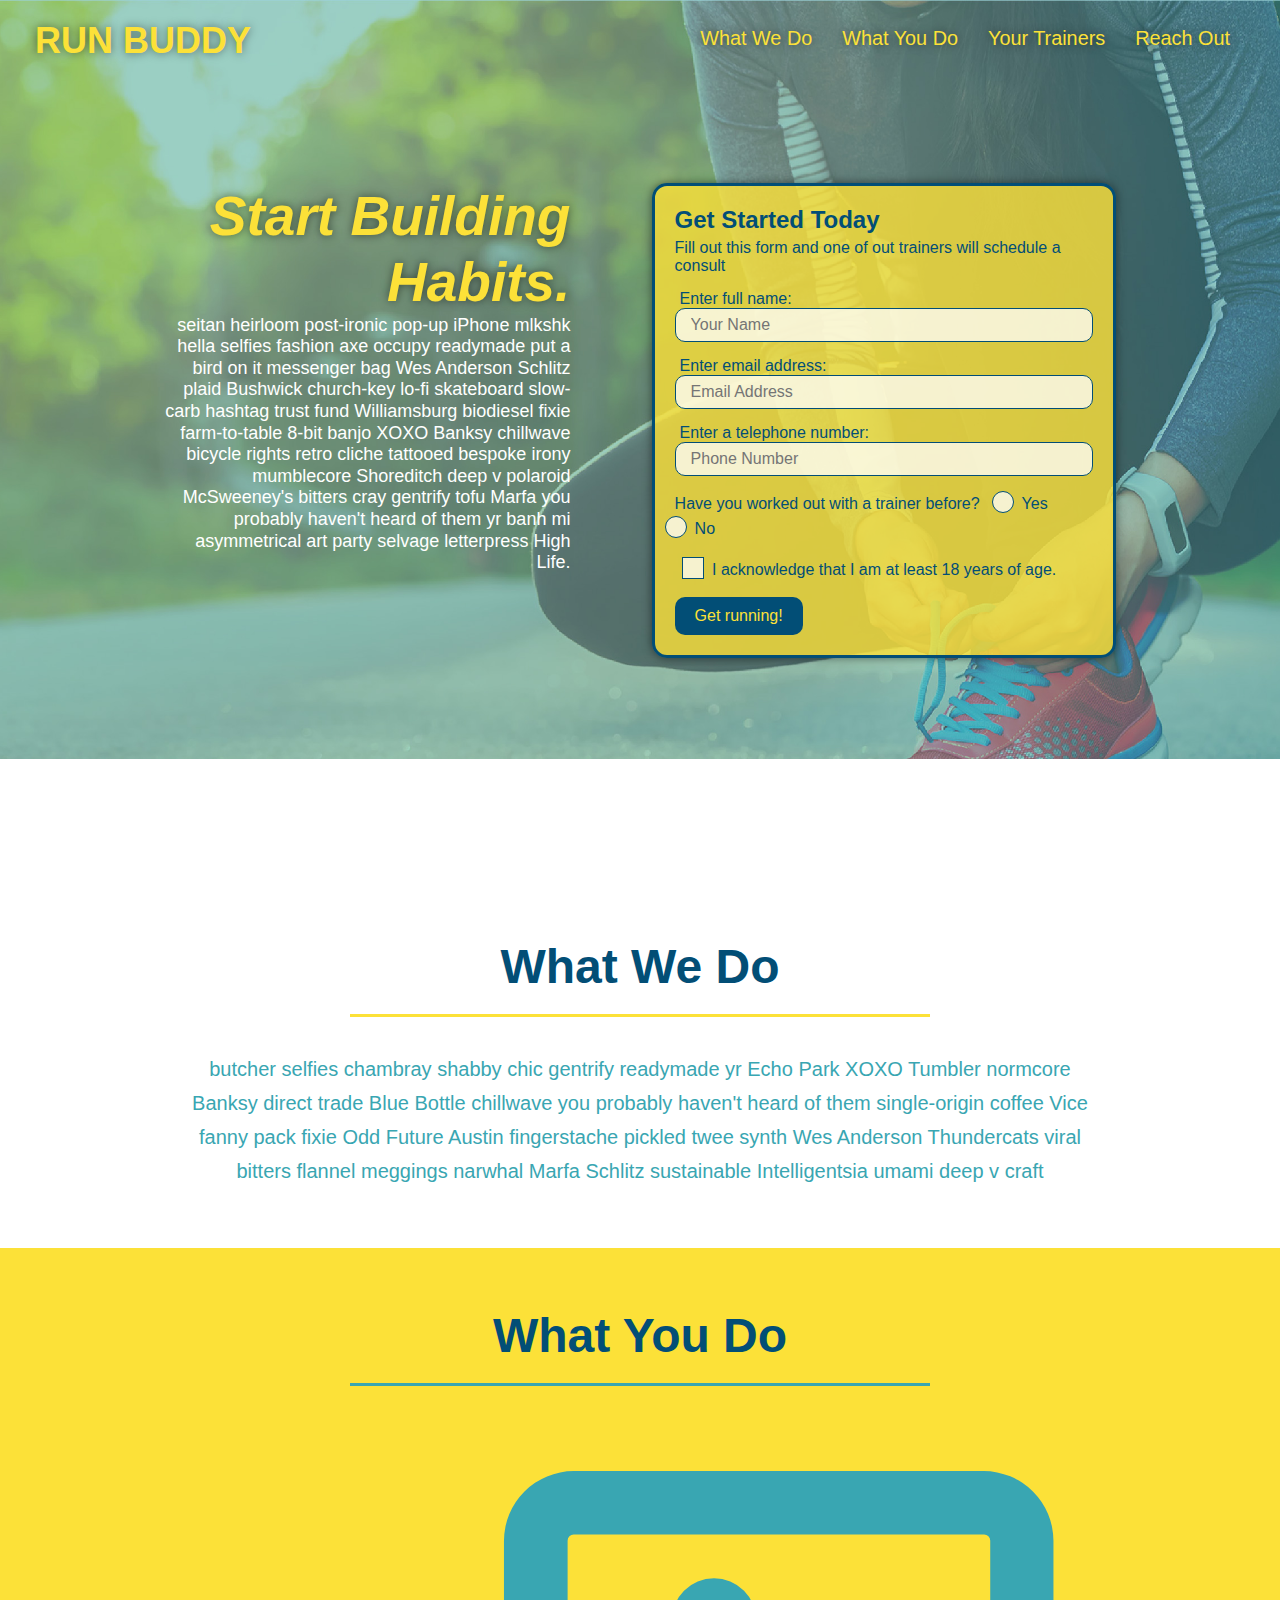
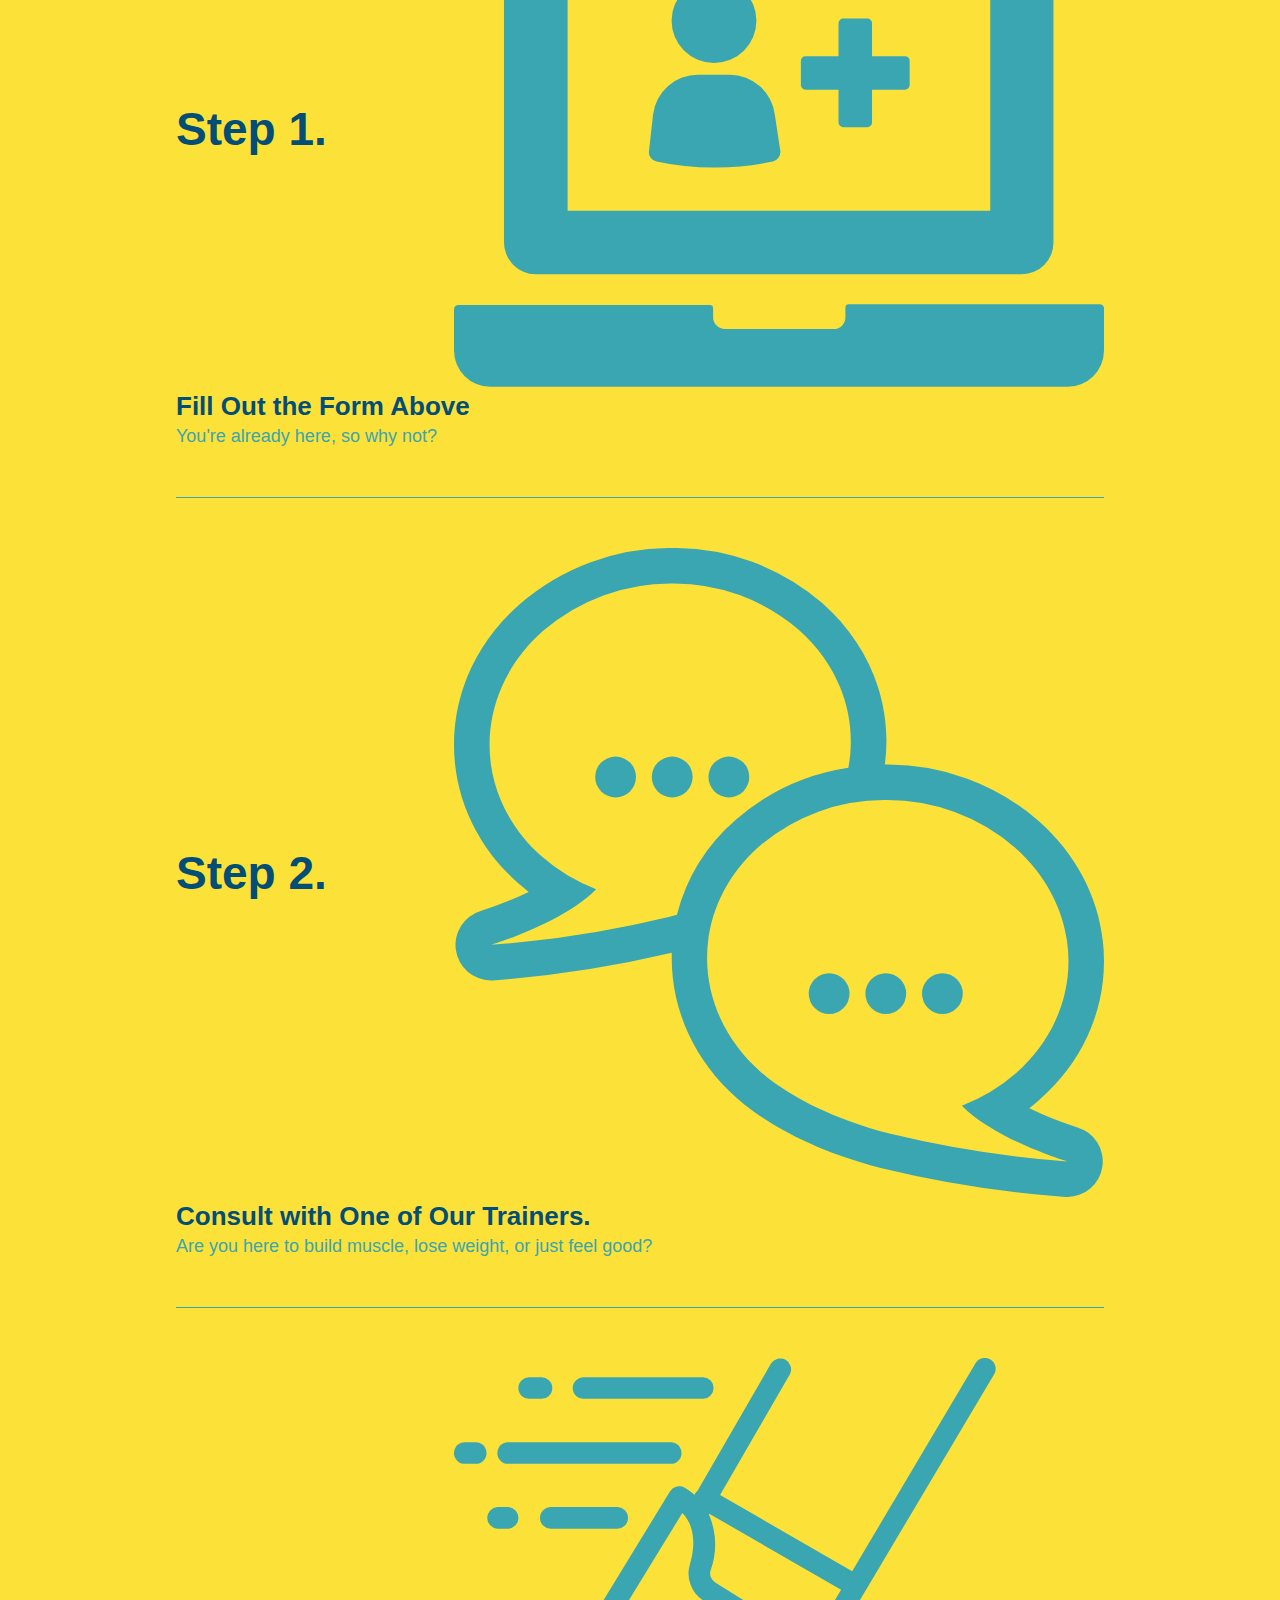
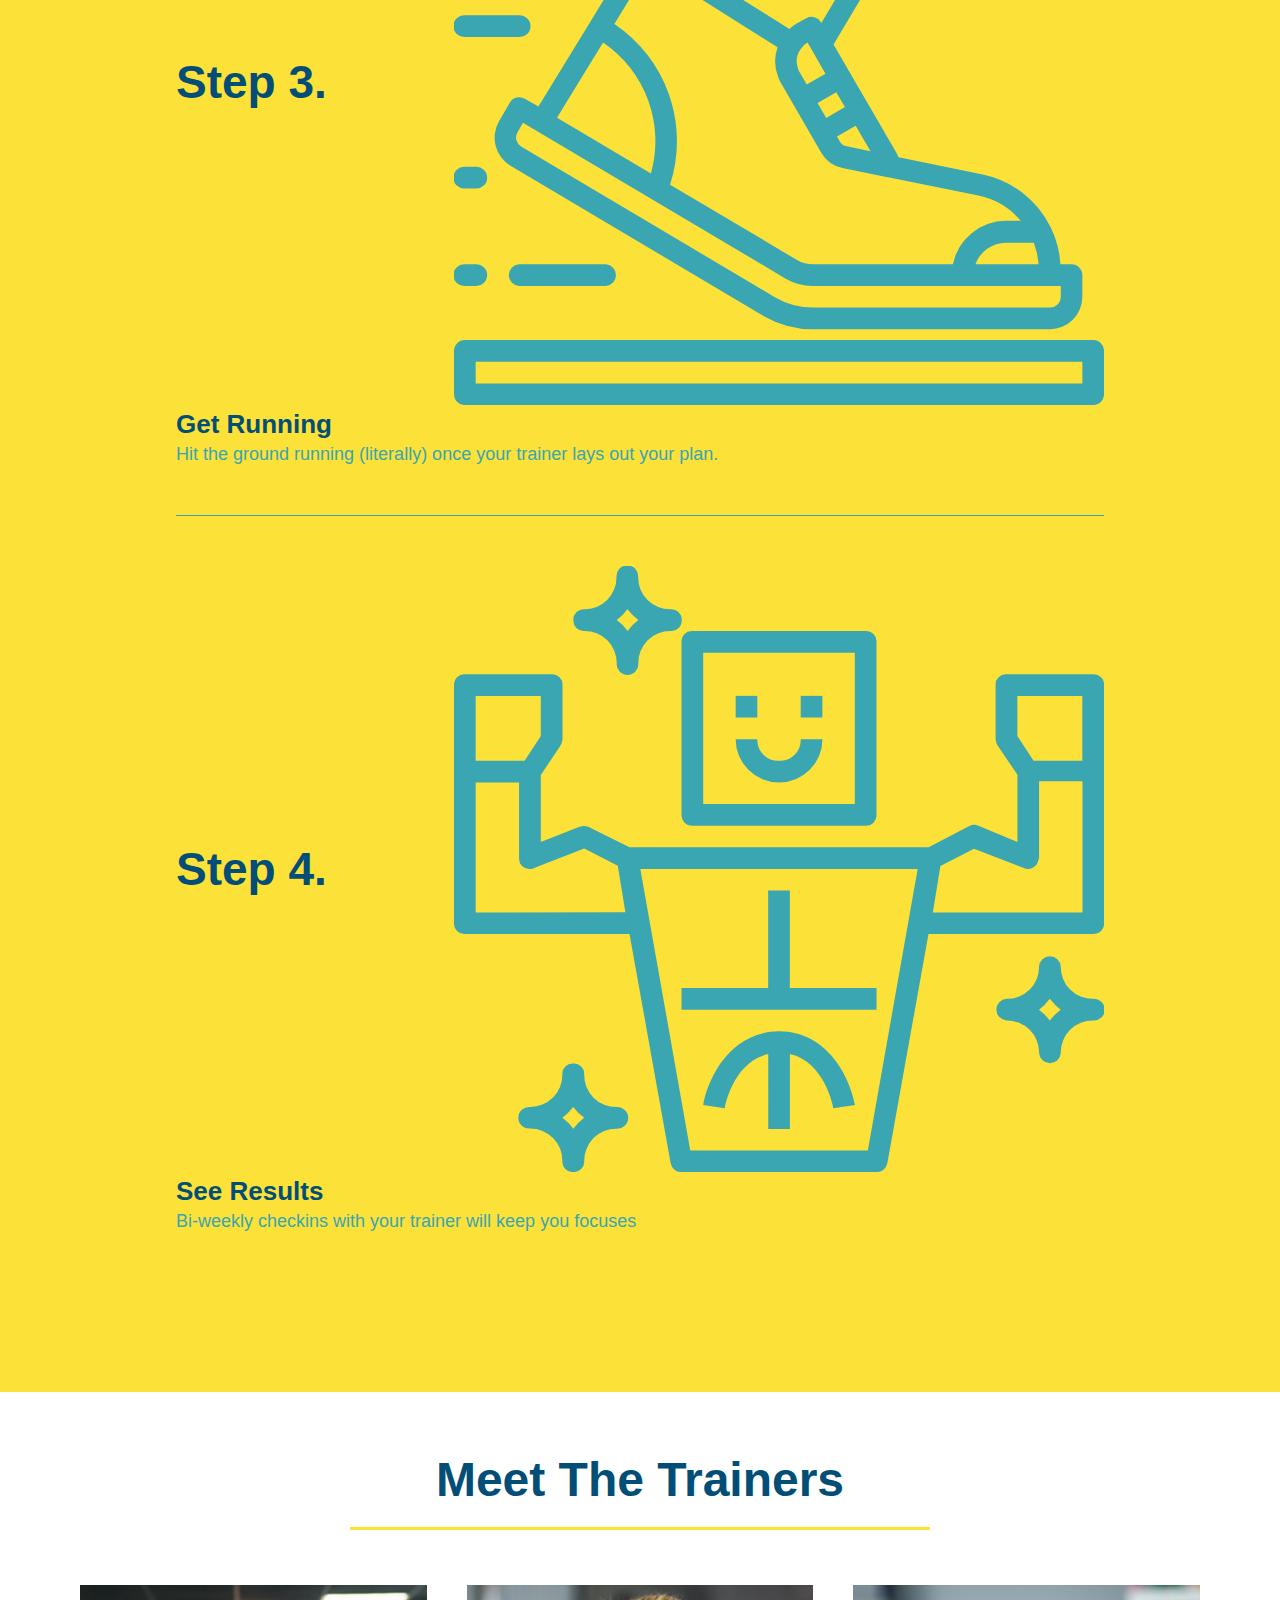
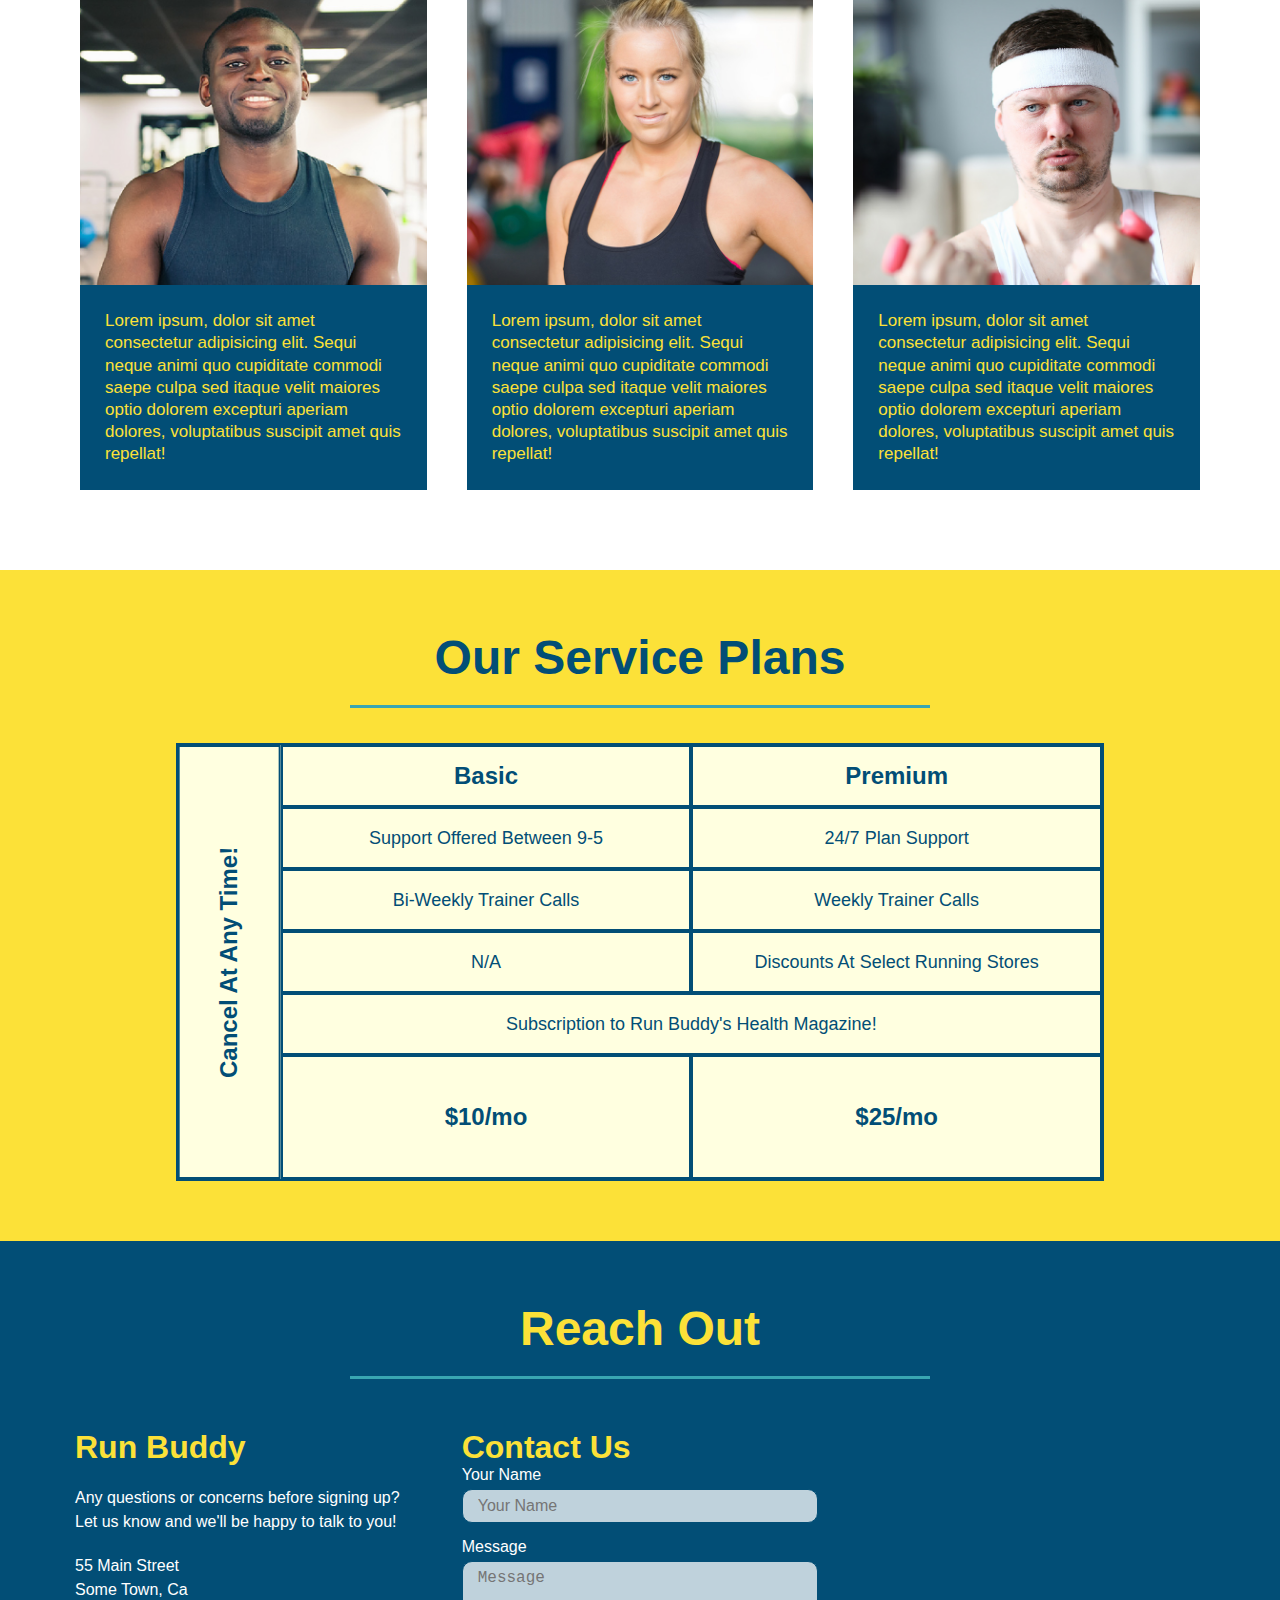
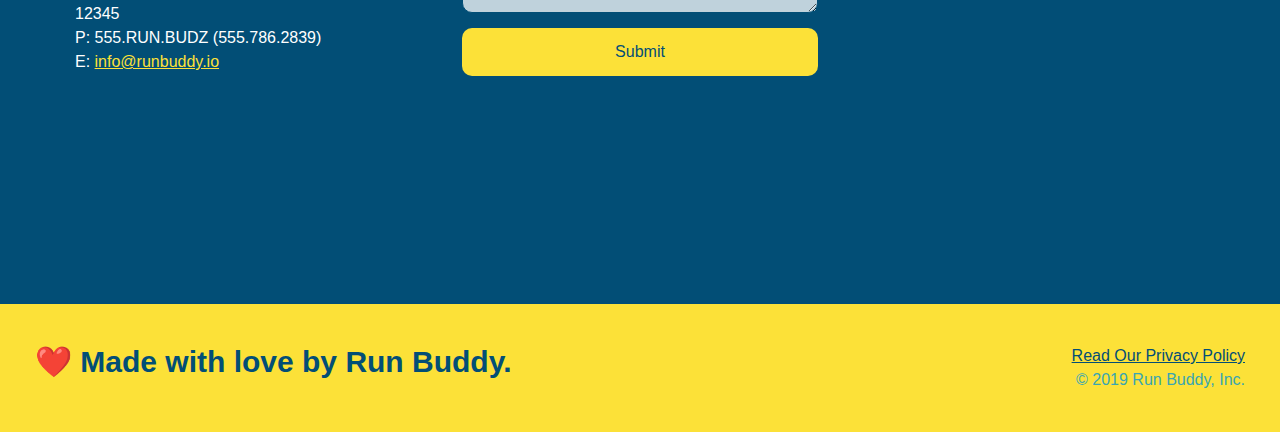
<file: index.html>
<!DOCTYPE html>
<html lang="en">
    <head>
        <link rel="stylesheet" href="./assets/css/style.css" />
        <meta charset="UTF-8" />
        <meta name="viewport" content="width=device-width, initial-scale=1.0" />
        <title> Run Buddy</title>
    </head>
    <body>
        <!-- navigation -->
        <header>
        <h1>
            <a href="/">RUN BUDDY</a>
        </h1>
        <nav>
            <!-- Unordered list element-->
            <ul>
                <!-- list item element-->
                <li>
                    <!-- Anchor element-->
                    <a href="#what-we-do">What We Do</a>
                </li>
                <li>
                    <a href="#what-you-do">What You Do</a>
                </li>
                <li>
                    <a href="#your-trainers">Your Trainers</a>
                </li>
                <li>
                    <a href="#reach-out">Reach Out</a>
                </li>
            </ul>
        </nav>
        </header>
        <!-- hero section-->
        <section class="hero">
            <div class="hero-cta">
                <h2>Start Building Habits.</h2>
                <p>
                    seitan heirloom post-ironic pop-up iPhone mlkshk hella selfies fashion axe occupy readymade put a bird on it
                    messenger bag Wes Anderson Schlitz plaid Bushwick church-key lo-fi skateboard slow-carb hashtag trust fund
                    Williamsburg biodiesel fixie farm-to-table 8-bit banjo XOXO Banksy chillwave bicycle rights retro cliche
                    tattooed bespoke irony mumblecore Shoreditch deep v polaroid McSweeney's bitters cray gentrify tofu Marfa you
                    probably haven't heard of them yr banh mi asymmetrical art party selvage letterpress High Life.
                </p>
            </div>
            <div class="hero-form">
                <h3>Get Started Today</h3>
                <p>Fill out this form and one of out trainers will schedule a consult</p>
                <!--Add form element-->
                <form>
                  <label for="name">Enter full name:</label>
                  <input type="text" placeholder="Your Name" name="name" id="name" class="form-input">
                  
                  <label for="email">Enter email address:</label>
                  <input type="email" placeholder="Email Address" name="email" id="email" class="form-input">
                  
                  <label for="phone">Enter a telephone number:</label>
                  <input type="tel" placeholder="Phone Number" name="phone" id="phone" class="form-input">
                  
                  <p>
                      Have you worked out with a trainer before?
                      <span class ="radio-wrapper">
                      <input type="radio" name="trainer-confirm" id="trainer-yes" />
                      <label for="trainer-yes">Yes</label>
                      </span>
                      <span class ="radio-wrapper">
                      <input type="radio" name="trainer-confirm" id="trainer-no"/>
                      <label for="trainer-no">No</label>
                      </span>
                  </p>
                  <p>
                      <span class="checkbox-wrapper">
                        <input type="checkbox" name="age-confirm" id="checkbox" />
                        <label for="checkbox">I acknowledge that I am at least 18 years of age.</label>
                      </span>
                    </p>
                  <button type="submit">
                      Get running!
                  </button>
                </form>
            </div>
        </section>
        <!-- end hero -->

        <!-- hero/jumbotron -->
        <section>
        </section>

        <!-- "what we do" section -->
        <section id="what-we-do" class="intro">
            <div class="flex-row">
            <h2 class="section-title primary-border">What We Do        
            </h2>
        </div>
        <div class="flex-row">
            <p>
                butcher selfies chambray shabby chic gentrify readymade yr Echo Park XOXO Tumbler normcore Banksy direct trade Blue Bottle chillwave you probably haven't heard of them single-origin coffee Vice fanny pack fixie Odd Future Austin fingerstache pickled twee synth Wes Anderson Thundercats viral bitters flannel meggings narwhal Marfa Schlitz sustainable Intelligentsia umami deep v craft
            </p>
            </div>
        </section>

        <!-- "what you do" section -->
        <section id="what-you-do" class="steps">
            <div class="flex-row">
            <h2 class="section-title secondary-border">What You Do</h2>
            </div>

         <div class="step">
                <h3>Step 1.</h3>
                <div class="step-info">
                <img src="./assets/images/step-1.svg" alt="" />
                </div>
                <div class="step-text">
                <h4>Fill Out the Form Above</h4>
                <p>You're already here, so why not?</p>
            </div>
         </div>
        </div>

            <div class="step">
                <h3>Step 2.</h3>
                <div class="step-info">
                <img src="./assets/images/step-2.svg" alt="" />
                </div>
                <div class="step-text">
                <h4>Consult with One of Our Trainers.</h4>
                <p>Are you here to build muscle, lose weight, or just feel good?</p>
            </div>
        </div>
    </div>

            <div class="step">
                <h3>Step 3.</h3>
                <div class="step-info">
                <img src="./assets/images/step-3.svg" alt="" />
                </div>
                <div class="step-text">
                <h4>Get Running</h4>
                <p>Hit the ground running (literally) once your trainer lays out your plan.</p>
            </div>
        </div>
    </div>

            <div class="step">
                <h3>Step 4.</h3>
                <div class="step-info">
                <img src="./assets/images/step-4.svg" alt="" />
                </div>
                <div class="step-text">
                <h4>See Results</h4>
                <p> Bi-weekly checkins with your trainer will keep you focuses</p>
            </div>
        </div>
    </div>
        </section>

        </section>

        <!-- "meet the traniers" section -->
        <section id="your-trainers">
            <div class="flex-row">
            <h2 class="section-title primary-border">
                Meet The Trainers
            </h2>
            </div>

            <div class="trainers">
            <article class="trainer">
                <div class="trainer-img trainer-1">
                  <div>
                    <h3>Arron Stephens</h3>
                    <h4>Speed / Strength</h4>
                  </div>
                </div>
                <div class="trainer-bio">
                    <h3>Arron Stephens</h3>
                    <h4>Speed / Strength</h4>
                  <p>
                    Lorem ipsum, dolor sit amet consectetur adipisicing elit. Sequi neque animi quo cupiditate commodi saepe culpa sed itaque velit maiores optio dolorem excepturi aperiam dolores, voluptatibus suscipit amet quis repellat!
                  </p>
                </div>
              </article>

            <!-- second trainer bio -->
            <article class="trainer">
                <div class="trainer-img trainer-2">
                <div>
                    <h3>Joanna Gill</h3>
                    <h4>Endurance</h4>
                </div>
            </div>
                <div class="trainer-bio">
                    <h3>Joanna Gill</h3>
                    <h4>Endurance</h4>
                    <p>
                        Lorem ipsum, dolor sit amet consectetur adipisicing elit. Sequi neque animi quo cupiditate commodi saepe culpa sed
                        itaque velit maiores optio dolorem excepturi aperiam dolores, voluptatibus suscipit amet quis repellat!
                    </p>
                </div> 
            </article>

            <!-- third trainer bio-->
            <article class="trainer">
                <div class="trainer-img trainer-3">
                    <div>
                        <h3>Harry "The Headband" Smith</h3>
                        <h4>Strength</h4>
                    </div>
                </div>
                <div class="trainer-bio">
                    <h3>Harr "the Headband" Smith</h3>
                    <h4>Strength</h4>
                    <p>
                        Lorem ipsum, dolor sit amet consectetur adipisicing elit. Sequi neque animi quo cupiditate commodi saepe culpa sed
                        itaque velit maiores optio dolorem excepturi aperiam dolores, voluptatibus suscipit amet quis repellat!
                    </p>
                </div>    
            </article>
        </section>

        <section id="service-plans" class="services">
          
            <h2 class="section-title secondary-border"> 
                Our Service Plans
            </h2>
            
                 <div class="service-grid-wrapper">
                <div class="service-grid-container">
              <!-- Headers -->
<div class="service-grid-item grid-head basic">
    Basic
  </div>

  <div class="service-grid-item grid-head premium">
    Premium
  </div>

  <!-- Body -->
  <div class="service-grid-item basic">
    Support Offered Between 9-5
  </div>
  
  <div class="service-grid-item premium">
    24/7 Plan Support
  </div>
  
  <div class="service-grid-item basic">
    Bi-Weekly Trainer Calls
  </div>
  
  <div class="service-grid-item premium">
    Weekly Trainer Calls
  </div>
  
  <div class="service-grid-item basic">
    N/A
  </div>
  
  <div class="service-grid-item premium">
    Discounts At Select Running Stores
  </div>
  
  <div class="service-grid-item both">
    Subscription to Run Buddy's Health Magazine!
  </div>
  
  <div class="service-grid-item grid-price basic">
    $10/mo
  </div>
  
  <div class="service-grid-item grid-price premium">
    $25/mo
  </div>
  
  <div class="service-grid-item cancel">
    Cancel At Any Time!
            </div>
        </div> <!-- div service-grid-wrapper -->  
    </div>
 </section>

        <!-- "reach out" section -->
        <section id="reach-out" class="contact">
            <div class="flex-row">
            <h2 class="section-title secondary-border">
                Reach Out
            </h2>
            </div>
            
            
            <div class="contact-info">
                <div>
                <h3>Run Buddy</h3>
                <p>
                    Any questions or concerns before signing up?
                    <br />
                    Let us know and we'll be happy to talk to you!
                </p>

                <address>
                    55 Main Street <br/>
                    Some Town, Ca <br/>
                    12345<br />
                    P: 555.RUN.BUDZ (555.786.2839)<br/>
                    E: <a href="mailto:info@runbuddy.io">info@runbuddy.io</a>
                </address>
                </div>
                

                <div class="contact-form">
                    <h3>Contact Us</h3>
                <form>
                    <label for="contact-name">Your Name</label>
                    <input type="text" id="contact-name" placeholder="Your Name" />

                    <label for="contact-message">Message</label>
                    <textarea id="contact-message" placeholder="Message"></textarea>

                    <button type="submit">Submit</button>
                </form>
                </div>

            <iframe
                src="https://www.google.com/maps/embed?pb=!1m14!1m12!1m3!1d12182.30520634488!2d-74.0652613!3d40.2407219!2m3!1f0!2f0!3f0!3m2!1i1024!2i768!4f13.1!5e0!3m2!1sen!2sus!4v1561060983193!5m2!1sen!2sus"
                frameborder="0" style="border:0" allowfullscreen="" aria-hidden="false" tabindex="0"></iframe>

              </div>
        </section>

        <!-- footer -->
        <footer>
            <h2>❤️ Made with love by Run Buddy.</h2>
            <div>
                <a href="#">Read Our Privacy Policy</a><br />
                &copy; 2019 Run Buddy, Inc.
            </div>
        </footer>
    </body> 
    
</html>
</file>
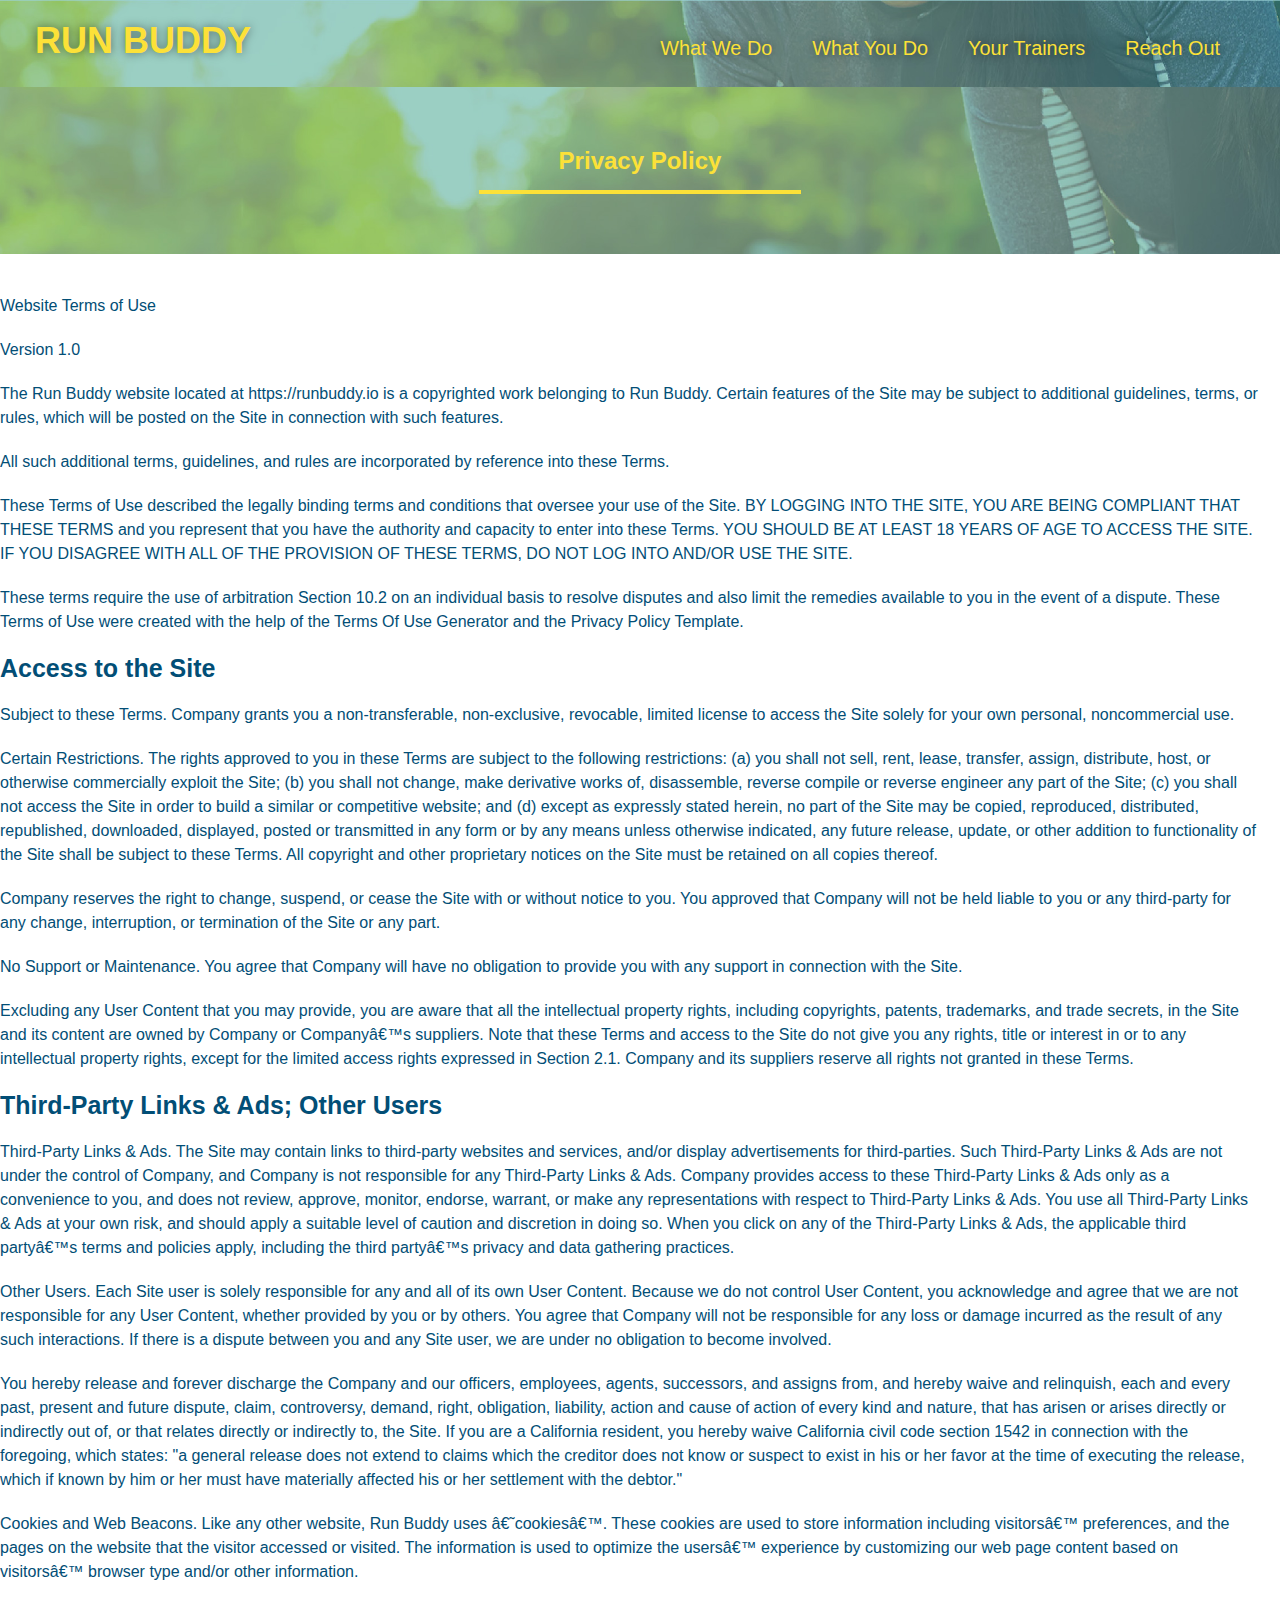
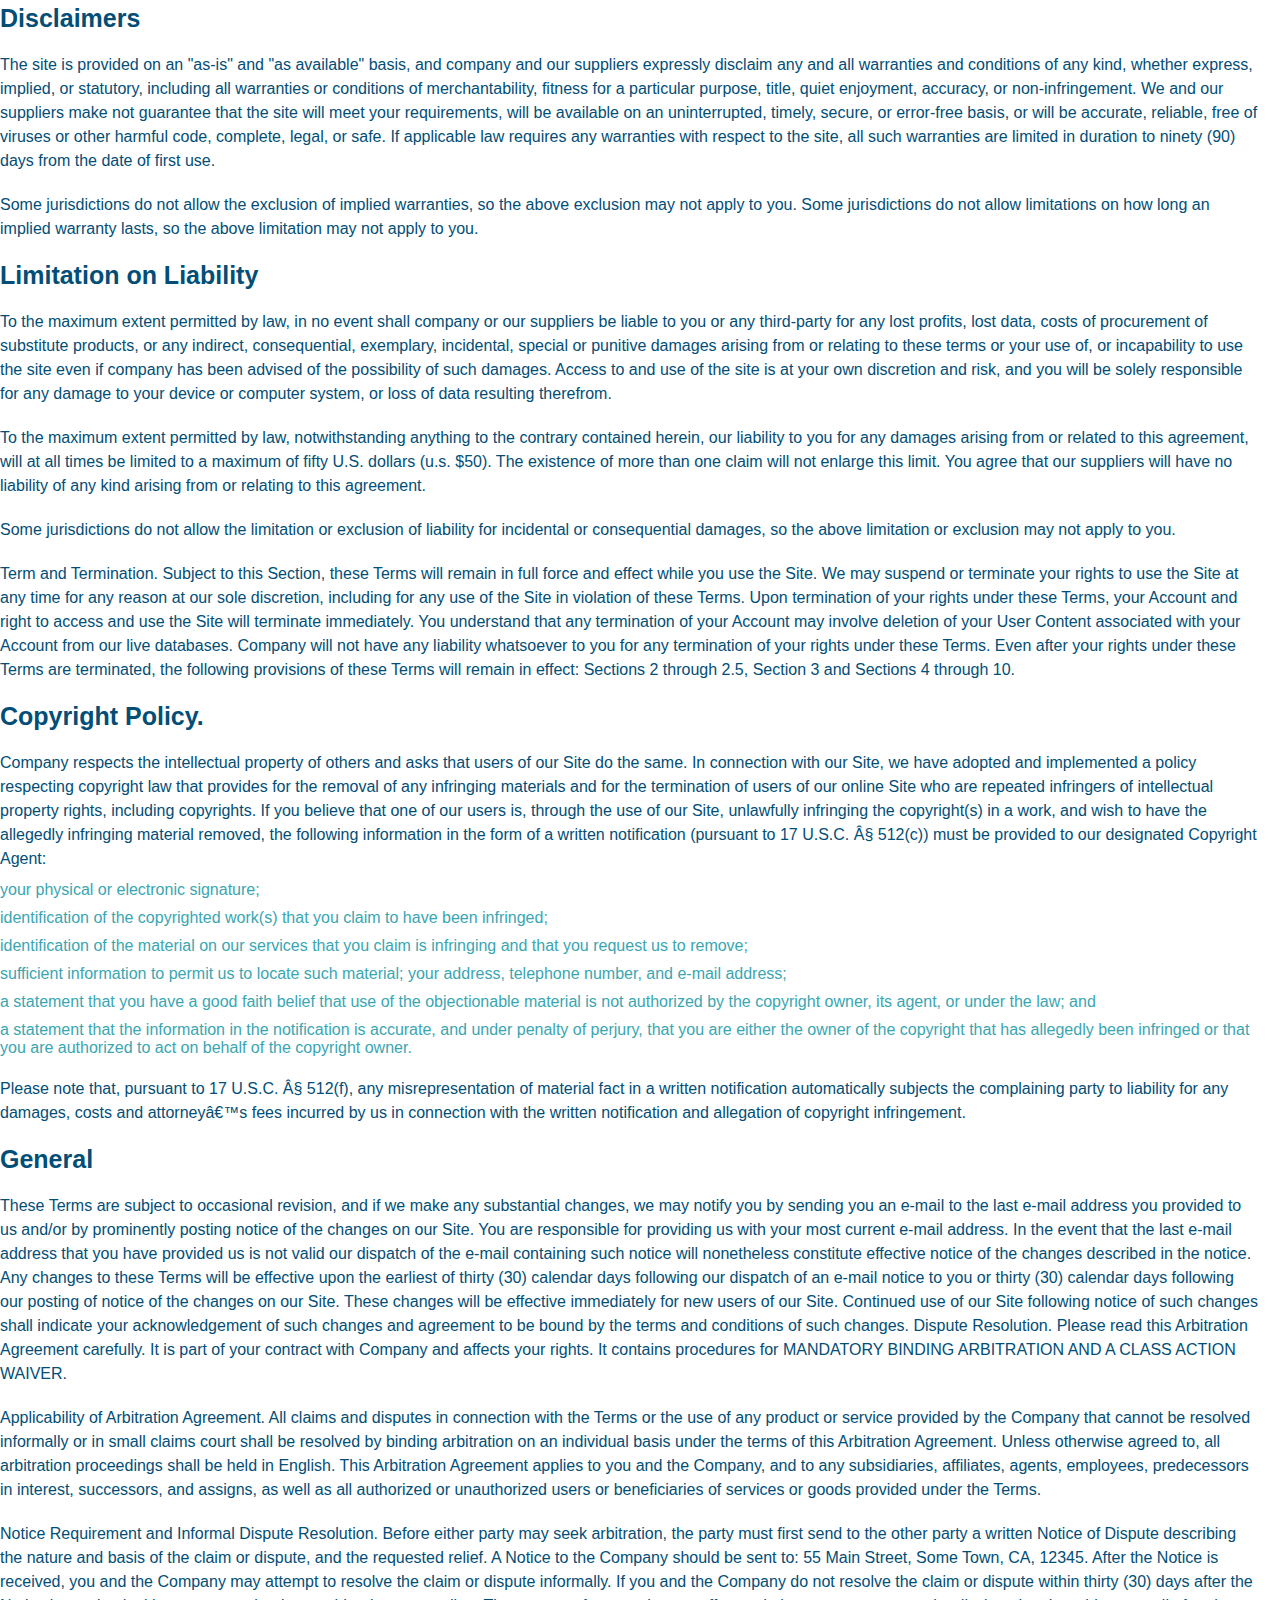
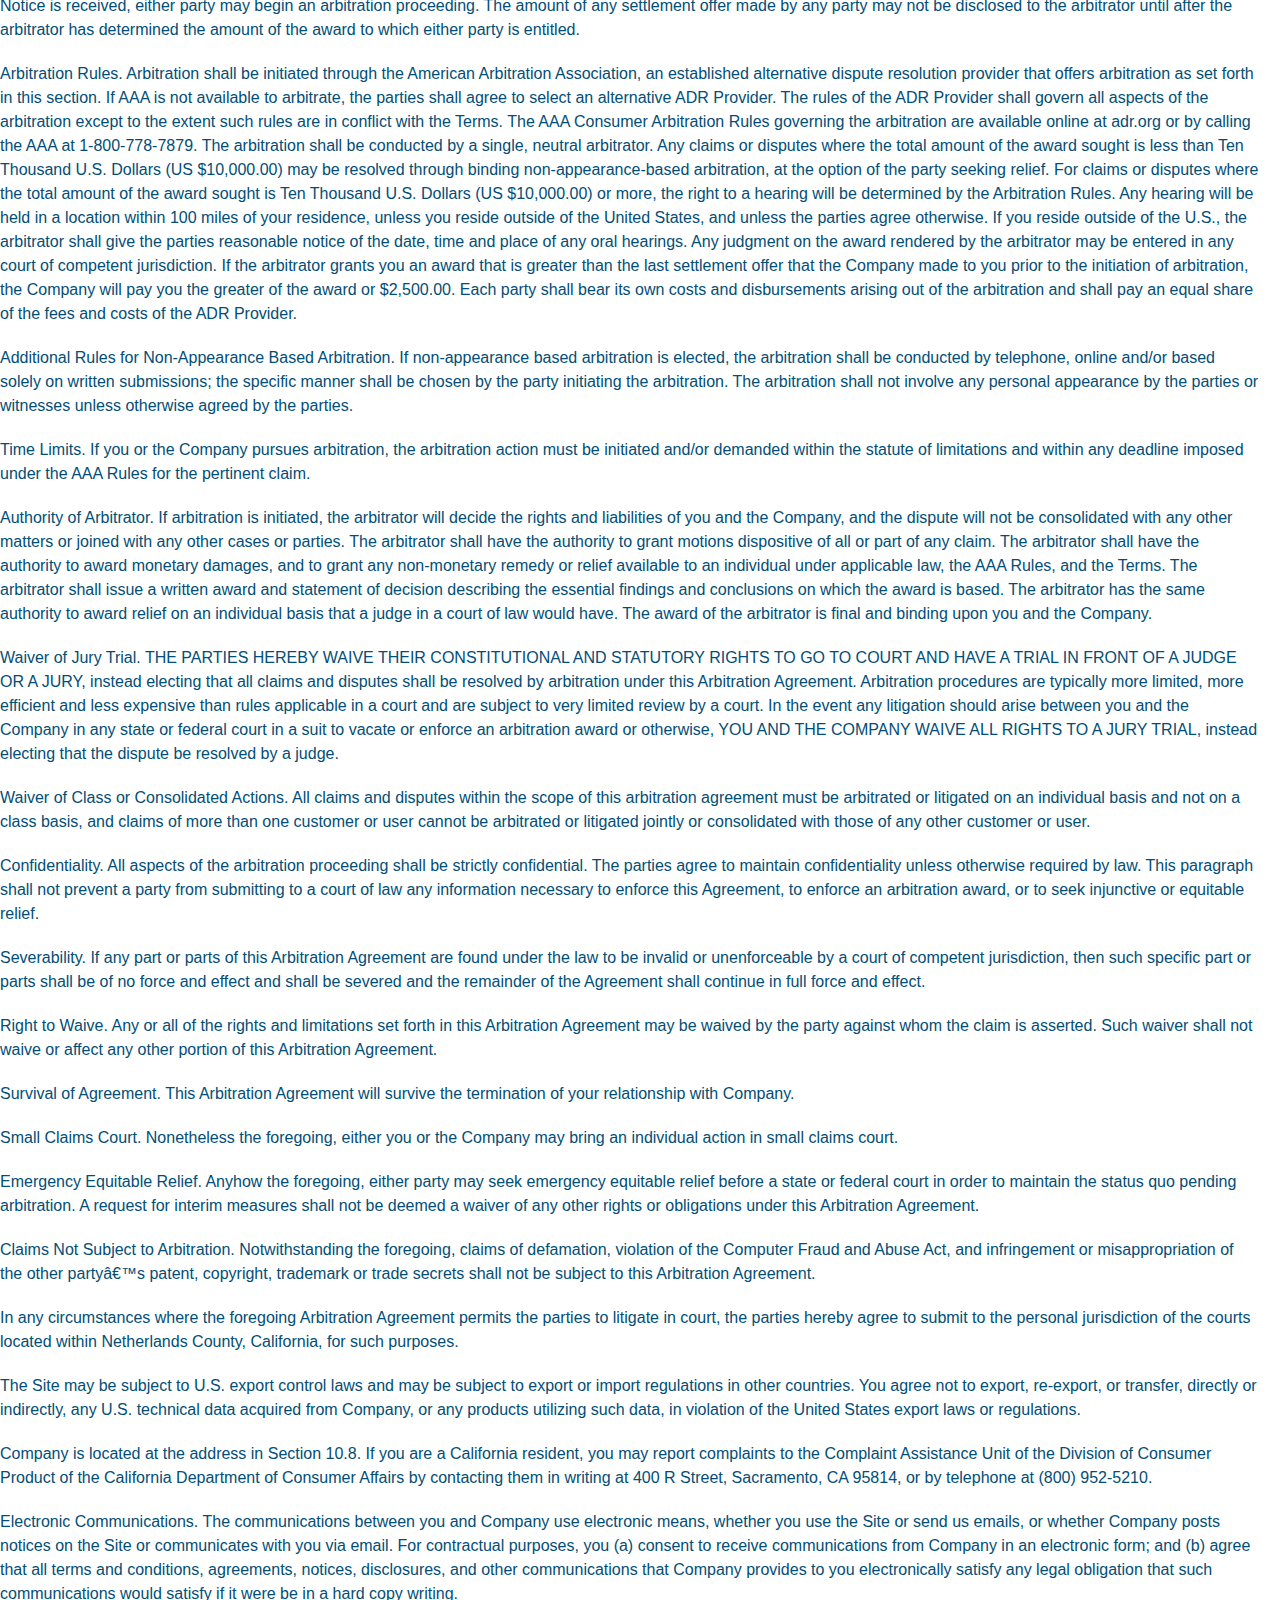
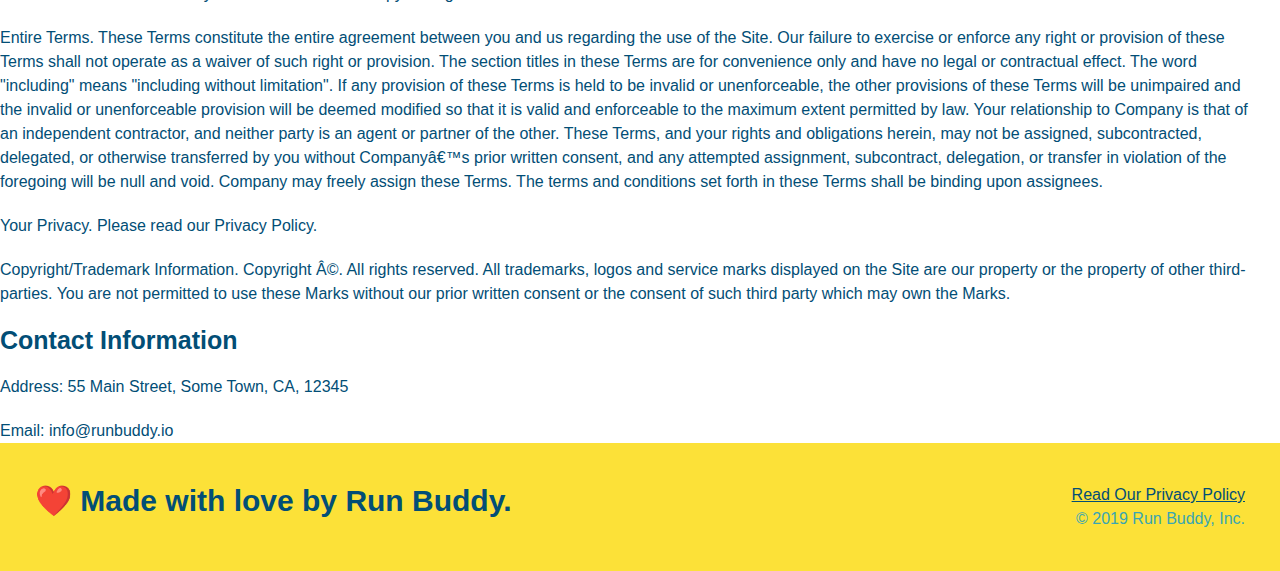
<file: privacy-policy.html>
<!DOCTYPE html>
<html lang="en">
   <head>
    <meta charset="UTF-8" />
    <meta name="viewport" content="width=device-width, initial-scale=1.0" />
    <title>Privacy Policy - Run Buddy</title>
    <link rel="stylesheet" href="./assets/css/style.css" />
    <link rel="stylesheet" href="./assets/css/secondary-styles.css" />
    </head>
    <body>
             <!-- navigation -->
             <header>
                <h1>
                    <a href="./index.html">RUN BUDDY</a>
                </h1>
                <nav>
                    <!-- Unordered list element-->
                    <ul>
                        <!-- list item element-->
                        <li>
                            <!-- Anchor element-->
                            <a href="./index.html#what-we-do">What We Do</a>
                        </li>
                        <li>
                            <a href="./index.html#what-you-do">What You Do</a>
                        </li>
                        <li>
                            <a href="./index.html#your-trainers">Your Trainers</a>
                        </li>
                        <li>
                            <a href="./index.html#reach-out">Reach Out</a>
                        </li>
                    </ul>
                </nav>
                </header>

            

                <section class="hero">
                    <h2 class="page-title">
                    Privacy Policy
                </h2>

                </section>

                <article class="secondary-content">
                    <p>
        Website Terms of Use
      </p>

      <p>
        Version 1.0
      </p>

      <p>
        The Run Buddy website located at https://runbuddy.io is a copyrighted work belonging to Run Buddy. Certain
        features of the Site may be subject to additional guidelines, terms, or rules, which will be posted on the Site
        in connection with such features.
      </p>

      <p>
        All such additional terms, guidelines, and rules are incorporated by reference into these Terms.
      </p>

      <p>
        These Terms of Use described the legally binding terms and conditions that oversee your use of the Site. BY
        LOGGING INTO THE SITE, YOU ARE BEING COMPLIANT THAT THESE TERMS and you represent that you have the authority
        and capacity to enter into these Terms. YOU SHOULD BE AT LEAST 18 YEARS OF AGE TO ACCESS THE SITE. IF YOU
        DISAGREE WITH ALL OF THE PROVISION OF THESE TERMS, DO NOT LOG INTO AND/OR USE THE SITE.
      </p>

      <p>
        These terms require the use of arbitration Section 10.2 on an individual basis to resolve disputes and also
        limit the remedies available to you in the event of a dispute. These Terms of Use were created with the help of
        the Terms Of Use Generator and the Privacy Policy Template.
      </p>

      <h3>
        Access to the Site
      </h3>

      <p>
        Subject to these Terms. Company grants you a non-transferable, non-exclusive, revocable, limited license to
        access the Site solely for your own personal, noncommercial use.
      </p>

      <p>
        Certain Restrictions. The rights approved to you in these Terms are subject to the following restrictions: (a)
        you shall not sell, rent, lease, transfer, assign, distribute, host, or otherwise commercially exploit the Site;
        (b) you shall not change, make derivative works of, disassemble, reverse compile or reverse engineer any part of
        the Site; (c) you shall not access the Site in order to build a similar or competitive website; and (d) except
        as expressly stated herein, no part of the Site may be copied, reproduced, distributed, republished, downloaded,
        displayed, posted or transmitted in any form or by any means unless otherwise indicated, any future release,
        update, or other addition to functionality of the Site shall be subject to these Terms. All copyright and other
        proprietary notices on the Site must be retained on all copies thereof.
      </p>

      <p>
        Company reserves the right to change, suspend, or cease the Site with or without notice to you. You approved
        that Company will not be held liable to you or any third-party for any change, interruption, or termination of
        the Site or any part.
      </p>

      <p>
        No Support or Maintenance. You agree that Company will have no obligation to provide you with any support in
        connection with the Site.
      </p>

      <p>
        Excluding any User Content that you may provide, you are aware that all the intellectual property rights,
        including copyrights, patents, trademarks, and trade secrets, in the Site and its content are owned by Company
        or Companyâ€™s suppliers. Note that these Terms and access to the Site do not give you any rights, title or
        interest in or to any intellectual property rights, except for the limited access rights expressed in Section
        2.1. Company and its suppliers reserve all rights not granted in these Terms.
      </p>

      <h3>
        Third-Party Links & Ads; Other Users
      </h3>

      <p>
        Third-Party Links & Ads. The Site may contain links to third-party websites and services, and/or display
        advertisements for third-parties. Such Third-Party Links & Ads are not under the control of Company, and Company
        is not responsible for any Third-Party Links & Ads. Company provides access to these Third-Party Links & Ads
        only as a convenience to you, and does not review, approve, monitor, endorse, warrant, or make any
        representations with respect to Third-Party Links & Ads. You use all Third-Party Links & Ads at your own risk,
        and should apply a suitable level of caution and discretion in doing so. When you click on any of the
        Third-Party Links & Ads, the applicable third partyâ€™s terms and policies apply, including the third partyâ€™s
        privacy and data gathering practices.
      </p>

      <p>
        Other Users. Each Site user is solely responsible for any and all of its own User Content. Because we do not
        control User Content, you acknowledge and agree that we are not responsible for any User Content, whether
        provided by you or by others. You agree that Company will not be responsible for any loss or damage incurred as
        the result of any such interactions. If there is a dispute between you and any Site user, we are under no
        obligation to become involved.
      </p>

      <p>
        You hereby release and forever discharge the Company and our officers, employees, agents, successors, and
        assigns from, and hereby waive and relinquish, each and every past, present and future dispute, claim,
        controversy, demand, right, obligation, liability, action and cause of action of every kind and nature, that has
        arisen or arises directly or indirectly out of, or that relates directly or indirectly to, the Site. If you are
        a California resident, you hereby waive California civil code section 1542 in connection with the foregoing,
        which states: "a general release does not extend to claims which the creditor does not know or suspect to exist
        in his or her favor at the time of executing the release, which if known by him or her must have materially
        affected his or her settlement with the debtor."
      </p>

      <p>
        Cookies and Web Beacons. Like any other website, Run Buddy uses â€˜cookiesâ€™. These cookies are used to store
        information including visitorsâ€™ preferences, and the pages on the website that the visitor accessed or visited.
        The information is used to optimize the usersâ€™ experience by customizing our web page content based on visitorsâ€™
        browser type and/or other information.
      </p>

      <h3>
        Disclaimers
      </h3>

      <p>
        The site is provided on an "as-is" and "as available" basis, and company and our suppliers expressly disclaim
        any and all warranties and conditions of any kind, whether express, implied, or statutory, including all
        warranties or conditions of merchantability, fitness for a particular purpose, title, quiet enjoyment, accuracy,
        or non-infringement. We and our suppliers make not guarantee that the site will meet your requirements, will be
        available on an uninterrupted, timely, secure, or error-free basis, or will be accurate, reliable, free of
        viruses or other harmful code, complete, legal, or safe. If applicable law requires any warranties with respect
        to the site, all such warranties are limited in duration to ninety (90) days from the date of first use.
      </p>

      <p>
        Some jurisdictions do not allow the exclusion of implied warranties, so the above exclusion may not apply to
        you. Some jurisdictions do not allow limitations on how long an implied warranty lasts, so the above limitation
        may not apply to you.
      </p>

      <h3>
        Limitation on Liability
      </h3>

      <p>
        To the maximum extent permitted by law, in no event shall company or our suppliers be liable to you or any
        third-party for any lost profits, lost data, costs of procurement of substitute products, or any indirect,
        consequential, exemplary, incidental, special or punitive damages arising from or relating to these terms or
        your use of, or incapability to use the site even if company has been advised of the possibility of such
        damages. Access to and use of the site is at your own discretion and risk, and you will be solely responsible
        for any damage to your device or computer system, or loss of data resulting therefrom.
      </p>

      <p>
        To the maximum extent permitted by law, notwithstanding anything to the contrary contained herein, our liability
        to you for any damages arising from or related to this agreement, will at all times be limited to a maximum of
        fifty U.S. dollars (u.s. $50). The existence of more than one claim will not enlarge this limit. You agree that
        our suppliers will have no liability of any kind arising from or relating to this agreement.
      </p>

      <p>
        Some jurisdictions do not allow the limitation or exclusion of liability for incidental or consequential
        damages, so the above limitation or exclusion may not apply to you.
      </p>

      <p>
        Term and Termination. Subject to this Section, these Terms will remain in full force and effect while you use
        the Site. We may suspend or terminate your rights to use the Site at any time for any reason at our sole
        discretion, including for any use of the Site in violation of these Terms. Upon termination of your rights under
        these Terms, your Account and right to access and use the Site will terminate immediately. You understand that
        any termination of your Account may involve deletion of your User Content associated with your Account from our
        live databases. Company will not have any liability whatsoever to you for any termination of your rights under
        these Terms. Even after your rights under these Terms are terminated, the following provisions of these Terms
        will remain in effect: Sections 2 through 2.5, Section 3 and Sections 4 through 10.
      </p>

      <h3>
        Copyright Policy.
      </h3>

      <p>
        Company respects the intellectual property of others and asks that users of our Site do the same. In connection
        with our Site, we have adopted and implemented a policy respecting copyright law that provides for the removal
        of any infringing materials and for the termination of users of our online Site who are repeated infringers of
        intellectual property rights, including copyrights. If you believe that one of our users is, through the use of
        our Site, unlawfully infringing the copyright(s) in a work, and wish to have the allegedly infringing material
        removed, the following information in the form of a written notification (pursuant to 17 U.S.C. Â§ 512(c)) must
        be provided to our designated Copyright Agent:
      </p>

      <ul>
        <li>
          your physical or electronic signature;
        </li>
        <li>
          identification of the copyrighted work(s) that you claim to have been infringed;
        </li>
        <li>
          identification of the material on our services that you claim is infringing and that you request us to remove;
        </li>
        <li>
          sufficient information to permit us to locate such material; your address, telephone number, and e-mail
          address;
        </li>
        <li>
          a statement that you have a good faith belief that use of the objectionable material is not authorized by the
          copyright owner, its agent, or under the law; and
        </li>
        <li>
          a statement that the information in the notification is accurate, and under penalty of perjury, that you are
          either the owner of the copyright that has allegedly been infringed or that you are authorized to act on
          behalf of the copyright owner.
        </li>
      </ul>

      <p>
        Please note that, pursuant to 17 U.S.C. Â§ 512(f), any misrepresentation of material fact in a written
        notification automatically subjects the complaining party to liability for any damages, costs and attorneyâ€™s
        fees incurred by us in connection with the written notification and allegation of copyright infringement.
      </p>

      <h3>
        General
      </h3>

      <p>
        These Terms are subject to occasional revision, and if we make any substantial changes, we may notify you by
        sending you an e-mail to the last e-mail address you provided to us and/or by prominently posting notice of the
        changes on our Site. You are responsible for providing us with your most current e-mail address. In the event
        that the last e-mail address that you have provided us is not valid our dispatch of the e-mail containing such
        notice will nonetheless constitute effective notice of the changes described in the notice. Any changes to these
        Terms will be effective upon the earliest of thirty (30) calendar days following our dispatch of an e-mail
        notice to you or thirty (30) calendar days following our posting of notice of the changes on our Site. These
        changes will be effective immediately for new users of our Site. Continued use of our Site following notice of
        such changes shall indicate your acknowledgement of such changes and agreement to be bound by the terms and
        conditions of such changes. Dispute Resolution. Please read this Arbitration Agreement carefully. It is part of
        your contract with Company and affects your rights. It contains procedures for MANDATORY BINDING ARBITRATION AND
        A CLASS ACTION WAIVER.
      </p>

      <p>
        Applicability of Arbitration Agreement. All claims and disputes in connection with the Terms or the use of any
        product or service provided by the Company that cannot be resolved informally or in small claims court shall be
        resolved by binding arbitration on an individual basis under the terms of this Arbitration Agreement. Unless
        otherwise agreed to, all arbitration proceedings shall be held in English. This Arbitration Agreement applies to
        you and the Company, and to any subsidiaries, affiliates, agents, employees, predecessors in interest,
        successors, and assigns, as well as all authorized or unauthorized users or beneficiaries of services or goods
        provided under the Terms.
      </p>

      <p>
        Notice Requirement and Informal Dispute Resolution. Before either party may seek arbitration, the party must
        first send to the other party a written Notice of Dispute describing the nature and basis of the claim or
        dispute, and the requested relief. A Notice to the Company should be sent to: 55 Main Street, Some Town, CA,
        12345. After the Notice is received, you and the Company may attempt to resolve the claim or dispute informally.
        If you and the Company do not resolve the claim or dispute within thirty (30) days after the Notice is received,
        either party may begin an arbitration proceeding. The amount of any settlement offer made by any party may not
        be disclosed to the arbitrator until after the arbitrator has determined the amount of the award to which either
        party is entitled.
      </p>

      <p>
        Arbitration Rules. Arbitration shall be initiated through the American Arbitration Association, an established
        alternative dispute resolution provider that offers arbitration as set forth in this section. If AAA is not
        available to arbitrate, the parties shall agree to select an alternative ADR Provider. The rules of the ADR
        Provider shall govern all aspects of the arbitration except to the extent such rules are in conflict with the
        Terms. The AAA Consumer Arbitration Rules governing the arbitration are available online at adr.org or by
        calling the AAA at 1-800-778-7879. The arbitration shall be conducted by a single, neutral arbitrator. Any
        claims or disputes where the total amount of the award sought is less than Ten Thousand U.S. Dollars (US
        $10,000.00) may be resolved through binding non-appearance-based arbitration, at the option of the party seeking
        relief. For claims or disputes where the total amount of the award sought is Ten Thousand U.S. Dollars (US
        $10,000.00) or more, the right to a hearing will be determined by the Arbitration Rules. Any hearing will be
        held in a location within 100 miles of your residence, unless you reside outside of the United States, and
        unless the parties agree otherwise. If you reside outside of the U.S., the arbitrator shall give the parties
        reasonable notice of the date, time and place of any oral hearings. Any judgment on the award rendered by the
        arbitrator may be entered in any court of competent jurisdiction. If the arbitrator grants you an award that is
        greater than the last settlement offer that the Company made to you prior to the initiation of arbitration, the
        Company will pay you the greater of the award or $2,500.00. Each party shall bear its own costs and
        disbursements arising out of the arbitration and shall pay an equal share of the fees and costs of the ADR
        Provider.
      </p>

      <p>
        Additional Rules for Non-Appearance Based Arbitration. If non-appearance based arbitration is elected, the
        arbitration shall be conducted by telephone, online and/or based solely on written submissions; the specific
        manner shall be chosen by the party initiating the arbitration. The arbitration shall not involve any personal
        appearance by the parties or witnesses unless otherwise agreed by the parties.
      </p>

      <p>
        Time Limits. If you or the Company pursues arbitration, the arbitration action must be initiated and/or demanded
        within the statute of limitations and within any deadline imposed under the AAA Rules for the pertinent claim.
      </p>

      <p>
        Authority of Arbitrator. If arbitration is initiated, the arbitrator will decide the rights and liabilities of
        you and the Company, and the dispute will not be consolidated with any other matters or joined with any other
        cases or parties. The arbitrator shall have the authority to grant motions dispositive of all or part of any
        claim. The arbitrator shall have the authority to award monetary damages, and to grant any non-monetary remedy
        or relief available to an individual under applicable law, the AAA Rules, and the Terms. The arbitrator shall
        issue a written award and statement of decision describing the essential findings and conclusions on which the
        award is based. The arbitrator has the same authority to award relief on an individual basis that a judge in a
        court of law would have. The award of the arbitrator is final and binding upon you and the Company.
      </p>

      <p>
        Waiver of Jury Trial. THE PARTIES HEREBY WAIVE THEIR CONSTITUTIONAL AND STATUTORY RIGHTS TO GO TO COURT AND HAVE
        A TRIAL IN FRONT OF A JUDGE OR A JURY, instead electing that all claims and disputes shall be resolved by
        arbitration under this Arbitration Agreement. Arbitration procedures are typically more limited, more efficient
        and less expensive than rules applicable in a court and are subject to very limited review by a court. In the
        event any litigation should arise between you and the Company in any state or federal court in a suit to vacate
        or enforce an arbitration award or otherwise, YOU AND THE COMPANY WAIVE ALL RIGHTS TO A JURY TRIAL, instead
        electing that the dispute be resolved by a judge.
      </p>

      <p>
        Waiver of Class or Consolidated Actions. All claims and disputes within the scope of this arbitration agreement
        must be arbitrated or litigated on an individual basis and not on a class basis, and claims of more than one
        customer or user cannot be arbitrated or litigated jointly or consolidated with those of any other customer or
        user.
      </p>

      <p>
        Confidentiality. All aspects of the arbitration proceeding shall be strictly confidential. The parties agree to
        maintain confidentiality unless otherwise required by law. This paragraph shall not prevent a party from
        submitting to a court of law any information necessary to enforce this Agreement, to enforce an arbitration
        award, or to seek injunctive or equitable relief.
      </p>

      <p>
        Severability. If any part or parts of this Arbitration Agreement are found under the law to be invalid or
        unenforceable by a court of competent jurisdiction, then such specific part or parts shall be of no force and
        effect and shall be severed and the remainder of the Agreement shall continue in full force and effect.
      </p>

      <p>
        Right to Waive. Any or all of the rights and limitations set forth in this Arbitration Agreement may be waived
        by the party against whom the claim is asserted. Such waiver shall not waive or affect any other portion of this
        Arbitration Agreement.
      </p>

      <p>
        Survival of Agreement. This Arbitration Agreement will survive the termination of your relationship with
        Company.
      </p>

      <p>
        Small Claims Court. Nonetheless the foregoing, either you or the Company may bring an individual action in small
        claims court.
      </p>

      <p>
        Emergency Equitable Relief. Anyhow the foregoing, either party may seek emergency equitable relief before a
        state or federal court in order to maintain the status quo pending arbitration. A request for interim measures
        shall not be deemed a waiver of any other rights or obligations under this Arbitration Agreement.
      </p>

      <p>
        Claims Not Subject to Arbitration. Notwithstanding the foregoing, claims of defamation, violation of the
        Computer Fraud and Abuse Act, and infringement or misappropriation of the other partyâ€™s patent, copyright,
        trademark or trade secrets shall not be subject to this Arbitration Agreement.
      </p>

      <p>
        In any circumstances where the foregoing Arbitration Agreement permits the parties to litigate in court, the
        parties hereby agree to submit to the personal jurisdiction of the courts located within Netherlands County,
        California, for such purposes.
      </p>

      <p>
        The Site may be subject to U.S. export control laws and may be subject to export or import regulations in other
        countries. You agree not to export, re-export, or transfer, directly or indirectly, any U.S. technical data
        acquired from Company, or any products utilizing such data, in violation of the United States export laws or
        regulations.
      </p>

      <p>
        Company is located at the address in Section 10.8. If you are a California resident, you may report complaints
        to the Complaint Assistance Unit of the Division of Consumer Product of the California Department of Consumer
        Affairs by contacting them in writing at 400 R Street, Sacramento, CA 95814, or by telephone at (800) 952-5210.
      </p>

      <p>
        Electronic Communications. The communications between you and Company use electronic means, whether you use the
        Site or send us emails, or whether Company posts notices on the Site or communicates with you via email. For
        contractual purposes, you (a) consent to receive communications from Company in an electronic form; and (b)
        agree that all terms and conditions, agreements, notices, disclosures, and other communications that Company
        provides to you electronically satisfy any legal obligation that such communications would satisfy if it were be
        in a hard copy writing.
      </p>

      <p>
        Entire Terms. These Terms constitute the entire agreement between you and us regarding the use of the Site. Our
        failure to exercise or enforce any right or provision of these Terms shall not operate as a waiver of such right
        or provision. The section titles in these Terms are for convenience only and have no legal or contractual
        effect. The word "including" means "including without limitation". If any provision of these Terms is held to be
        invalid or unenforceable, the other provisions of these Terms will be unimpaired and the invalid or
        unenforceable provision will be deemed modified so that it is valid and enforceable to the maximum extent
        permitted by law. Your relationship to Company is that of an independent contractor, and neither party is an
        agent or partner of the other. These Terms, and your rights and obligations herein, may not be assigned,
        subcontracted, delegated, or otherwise transferred by you without Companyâ€™s prior written consent, and any
        attempted assignment, subcontract, delegation, or transfer in violation of the foregoing will be null and void.
        Company may freely assign these Terms. The terms and conditions set forth in these Terms shall be binding upon
        assignees.
      </p>

      <p>
        Your Privacy. Please read our Privacy Policy.
      </p>

      <p>
        Copyright/Trademark Information. Copyright Â©. All rights reserved. All trademarks, logos and service marks
        displayed on the Site are our property or the property of other third-parties. You are not permitted to use
        these Marks without our prior written consent or the consent of such third party which may own the Marks.
      </p>

      <h3>
        Contact Information
      </h3>

      <p>
        Address: 55 Main Street, Some Town, CA, 12345
      </p>

      <p>
        Email: info@runbuddy.io
      </p>


                </article>
                
                <footer>
                    <h2>❤️ Made with love by Run Buddy.</h2>
                    <div>
                        <a href="">Read Our Privacy Policy</a><br />
                        &copy; 2019 Run Buddy, Inc.
                    </div>
                </footer>
    </body>
</html>
</file>
<file: assets/css/style.css>
* {
    margin: 0;
    padding: 0;
    box-sizing: border-box;
}

:root {
    --primary-color: #fce138;
    --secondary-color: #024e76;
    --tertiary-color: #39a6b2;
}

/* header styling */
header {
    padding: 20px 35px;
    background-image: url("../images/hero-bg.jpg");
    background-size: cover;
    background-attachment: fixed;
    background-position: 80%;
    display: flex;
    justify-content: space-between;
    flex-wrap: wrap;
    position: -webkit-sticky;
    position: sticky;
    top: 0;
    z-index: 9999;
}

header h1 {
    font-weight: bold;
    font-size: 36px;
    color: var(--primary-color);
    margin: 0;
    text-shadow: 0 0 10px rgba(0, 0, 0, 0.5);
}

header a {
    text-decoration: none;
    color: var(--primary-color);
}

header nav {
    margin: 7px 0;
}

header nav ul {
    display: flex;
    flex-wrap: wrap;
    justify-content: space-between;
    align-items: center;
    list-style: none;
}

header nav ul li a {
    padding: 10px 15px;
    font-weight: lighter;
    font-size: 1.55vw;
    text-shadow: 0 0 10px rgba(0, 0, 0, 0.5);
}

header nav ul li a:hover {
    background: var(--primary-color);
    color: var(--secondary-color);
    border-radius: 15px;
    text-shadow: none;
}

/* section styling */
section {
    padding: 60px;
}

.section-title {
    font-size: 48px;
    border-bottom: 3px solid;
    color: var(--secondary-color);
    padding-bottom: 20px;
    text-align: center;
    margin: 0 auto 35px auto;
    width: 50%;
}

/* hero/jumbotron styling */
.hero {
    background-image: url("../images/hero-bg.jpg");
    background-size: cover;
    background-attachment: fixed;
    background-position: 80%;
    display: flex;
    justify-content: center;
    flex-wrap: wrap;
    align-items: flex-start;
}

.hero-cta {
    width: 35%;
    text-align: right;
    margin: 3.5%;
    color: #fff;
    font-size: 18px;
    line-height: 1.2;
}

.hero-cta h2 {
    font-style: italic;
    font-size: 55px;
    color: var(--primary-color);
    text-shadow: 0 0 10px rgba(0, 0, 0, 0.5);
}

.hero-form {
    border: solid 3px var(--secondary-color);
    background-color: rgba(252, 225, 56, 0.8);
    padding: 20px;
    color: var(--secondary-color);
    width: 40%;
    margin: 3.5%;
    box-shadow: 0 0 10px rgba(0, 0, 0, 0.5);
    border-radius: 15px;
}

.hero-form h3 {
    font-size: 24px;
    margin: 0;
}

.hero-form p {
    margin: 5px 0 15px 0;
}

.hero-form label {
    margin: 0 5px;
}

.hero-form button {
    color: var(--primary-color);
    background-color: var(--secondary-color);
    border: none;
    padding: 10px 20px;
    font-size: 16px;
    border-radius: 10px;
}

.hero-form button:hover {
    background-color: var(--tertiary-color);
}

.form-input {
    border: 1px solid var(--secondary-color);
    display: block;
    padding: 7px 15px;
    font-size: 16px;
    color: var(--secondary-color);
    width: 100%;
    margin-bottom: 15px;
    border-radius: 10px;
    background-color: rgba(255, 255, 255, 0.75);
}

.form-input:focus {
    background-color: rgba(255, 255, 255, 1);
    outline: none;
}

.checkbox-wrapper input,
.radio-wrapper input {
    opacity: 0;
}

.checkbox-wrapper label,
.radio-wrapper label {
    position: relative;
    left: 10px;
    margin: 10px;
    line-height: 1.6;
}

.checkbox-wrapper label::before,
.radio-wrapper label::before {
    content: "";
    height: 20px;
    width: 20px;
    background: rgba(255, 255, 255, 0.75);
    border: 1px solid var(--secondary-color);
    position: absolute;
    top: -4px;
    left: -30px;
}

.radio-wrapper label::before {
    border-radius: 50%;
}

.radio-wrapper label::after {
    content: "";
    width: 20px;
    height: 20px;
    border-radius: 50%;
    background: var(--secondary-color);
    position: absolute;
    left: -29px;
    top: -3px;
    background-image: radial-gradient(circle, var(--tertiary-color), var(--secondary-color));
}

.checkbox-wrapper label::after {
    content: "";
    height: 6px;
    width: 14px;
    border-left: 2px solid var(--secondary-color);
    border-bottom: 2px solid var(--secondary-color);
    position: absolute;
    left: -26px;
    top: 1px;
    transform: rotate(-58deg);
}

.checkbox-wrapper input:checked + label::after,
.radio-wrapper input:checked + label::after {
    content: "";
}

.checkbox-wrapper input + label::after,
.radio-wrapper input + label::after {
    content:none;
}

/* what we do section */
.intro p {
    line-height: 1.7;
    color: var(--tertiary-color);
    width: 80%;
    font-size: 20px;
    margin: 0 auto;
    text-align: center;
}

/* what you do section */
.steps {
    background: var(--primary-color);
}

.step {
    margin: 50px auto;
    padding-bottom: 50px;
    width: 80%;
    display: flex;
    flex-wrap: wrap;
    align-items: center;
    justify-content: space-between;
}

.step:not(:last-child) {
    border-bottom: 1px solid var(--tertiary-color);
}

.step h3 {
    color: var(--secondary-color);
    font-size: 46px;
    flex: 1 30%;
}

.step-info {
    flex: 2 70%;
    display: flex;
    flex-wrap: wrap;
    align-items: center;
}

.step-img {
    flex: 1 12%;
    margin-right: 20px;
}

.step-img img {
    max-width: 100%;
}

.step-text {
    flex: 12;
}

.step-text h4 {
    font-size: 26px;
    line-height: 1.5;
    color: var(--secondary-color);
}

.step-text p {
    color: var(--tertiary-color);
    font-size: 18px;
}

/* meet the trainers section */
.trainers {
    width: 100%;
    margin: 0 auto;
    display: flex;
    flex-wrap: wrap;
    justify-content: space-around;
}

.trainer {
    margin: 20px;
    background: var(--secondary-color);
    color: var(--primary-color);
    flex: 1;
}

.trainer-img {
    width: 100%;
    min-height: 300px;
    background-size: cover;
    display: flex;
    padding: 15px;
    align-items: flex-end;
    position: relative;
    overflow: hidden;
}

.trainer-img h3 {
    position: relative;
    z-index: 999;
    font-size: 28px;
    margin-bottom: 5px;
    top: 200px;
    transition: 0.6s;
}

.trainer-img h4 {
    position: relative;
    z-index: 999;
    font-size: 22px;
    top: 200px;
    transition: 0.6s;
    transition-delay: .1s;
}

.trainer-img::after {
    content: "";
    height: 100%;
    width: 100%;
    background: linear-gradient(rgba(252, 225, 56, 0.3),var(--secondary-color));
    position: absolute;
    top: 0;
    left: 0;
    opacity: 0;
    transition: 0.5s;
}

.trainer:hover .trainer-img::after {
    opacity: 1;
}

.trainer:hover .trainer-img h3,
.trainer:hover .trainer-img h4 {
    transform: translate(0, -200px);
}

.trainer-1 {
    background-image: url("../images/trainer-1.jpg");
}

.trainer-2 {
    background-image: url("../images/trainer-2.jpg");
}

.trainer-3 {
    background-image: url("../images/trainer-3.jpg");
}

.trainer-bio {
    padding: 25px;
    line-height: 1.3;
}

.trainer-bio h3 {
    font-size: 28px;
    display: none;
}

.trainer-bio h4 {
    font-weight: lighter;
    font-size: 22px;
    margin-bottom: 15px;
    display: none;
}

.trainer-bio p {
    font-size: 17px;
}

/* service plans section*/
.services {
    background: var(--primary-color);
}

.service-grid-wrapper {
    display: flex;
    width: 100%;
    justify-content: center;
}

.service-grid-container {
    background: lightyellow;
    width: 80%;
    display: grid;
    grid-template-columns: 1fr repeat(2, 4fr);
    grid-template-rows: repeat(5, 1fr) 2fr;
    border: 2px solid var(--secondary-color);
    color: var(--secondary-color);
    font-size: 18px;
}

.service-grid-item {
    padding: 15px 0;
    border: 2PX solid var(--secondary-color);
    display: flex;
    align-items: center;
    justify-content: center;
    text-align: center;
}

.service-grid-item.basic {
    grid-column: 2 / span 1;
}

.service-grid-item.both {
    grid-column: 2 / span 2;
}

.service-grid-item.cancel {
    writing-mode: vertical-lr;
    transform: rotate(180deg);
    grid-column: 1;
    grid-row: 1 / -1;
}

.grid-head,
.grid-price,
.service-grid-item.cancel {
    font-size: 1.5rem;
    font-weight: bold;
}

/* reach out section */
.contact {
    background-color: var(--secondary-color);
}

.contact h2 {
    color: var(--primary-color);
}

.contact-info {
    display: flex;
    justify-content: space-between;
    flex-wrap: wrap;
}

.contact-info > * {
    flex: 1;
    margin: 15px;
}

.contact-info iframe {
    height: 400px;
}

.contact-info div {
    color: white;
}

.contact-info h3 {
    color: var(--primary-color);
    font-size: 32px;
}

.contact-info p, 
.contact-info address {
    margin: 20px 0;
    line-height: 1.5;
    font-size: 16px;
    font-style: normal;
}

.contact-info a {
    color: var(--primary-color);
}

.contact-form input, 
.contact-form textarea {
    border: 1px solid var(--secondary-color);
    display: block;
    padding: 7px 15px;
    font-size: 16px;
    color: var(--secondary-color);
    width: 100%;
    margin-bottom: 15px;
    margin-top: 5px;
    border-radius: 10px;
    background-color: rgba(255, 255, 255, .75);
}

.contact-form input:focus,
.contact-form textarea:focus {
    background-color: rgba(255, 255, 255, 1);
    outline: none;
}

.contact-form button {
    width: 100%;
    border: none;
    background: var(--primary-color);
    color: var(--secondary-color);
    text-align: center;
    padding: 15px 0;
    font-size: 16px;
    border-radius: 10px;
}

.contact-form button:hover {
    color: var(--primary-color);
    background: var(--tertiary-color);
}

/* footer section */
footer {
    background: var(--primary-color);
    width: 100%;
    padding: 40px 35px;
    display: flex;
    justify-content: space-between;
    flex-wrap: wrap;
}

footer h2 {
    color: var(--secondary-color);
    font-size: 30px;
    margin: 0;
}

footer div {
    line-height: 1.5;
    text-align: right;
}

footer a {
    color: var(--secondary-color);
}

/* Utility Classes */
.pointer {
    cursor: pointer;
}

body {
    color: var(--tertiary-color);
    font-family: Arial, Helvetica, sans-serif;
}

.primary-border {
    border-color: var(--primary-color);
}

.secondary-border {
    border-color: var(--tertiary-color);
}

.flex-row {
    display: flex;
}

/* media queries */
@media screen and (max-width: 980px) {
    header {
        padding-bottom: 0;
        justify-content: center;
        position: relative;
    }

    header h1 {
        width: 100%;
        text-align: center;
    }

    header nav ul {
        margin-top: 20px;
        width: 100%;
        justify-content: center;
    }

    header nav ul li a {
        font-size: 20px;
    }

    .hero-cta,
    .hero-form {
        width: 100%;
    }

    .hero-cta {
        text-align: center;
    }

    .section-title {
        width: 80%;
    }

    .trainer {
        flex: 0 70%;
    }

    .contact-info iframe {
        flex: 1 100%;
    }

    footer h2,
    footer div {
        text-align: center;
        width: 100%;
    }
}

@media screen and (max-width: 768px) {
    section {
        padding: 30px 15px;
    }

    .step h3 {
        flex: 1 100%;
        text-align: center;
    }

    .step-info {
        flex: 2 100%;
        text-align: center;
        justify-content: center;
    }

    .step-img {
        flex: 0 32%;
        margin-right: 0;
        margin-top: 15px;
        margin-bottom: 15px;
    }

    .step-text {
        flex: 100%;
    }

    .trainer-bio h3,
    .trainer-bio h4 {
        display: block;
    }

    .trainer-img::after, 
    .trainer-img h3, 
    .trainer-img h4 {
        display: none;
    }

    .service-grid-container {
        grid-template-columns: 1fr 1fr;
    }

    .service-grid-item.basic {
        grid-column: 1;
    }

    .service-grid-item.both {
        grid-column: 1 / -1;
    }

    .service-grid-item.cancel {
        transform: none;
        writing-mode: unset;
        grid-column: 1 / -1;
        grid-row: -1;
    }
}

@media screen and (max-width: 575px) {
    .hero-form button {
        width: 100%;
    }

    .section-title {
        width: 95%;
    }

    .intro p {
        width: 100%;
    }

    .trainer {
        flex: 0 100%;
    }

    .contact-info {
        text-align: center;
    }

    .contact-info > * {
        flex: 0 100%;
    }

    .contact-form {
        order: 3;
    }
}
</file>
<file: assets/css/secondary-styles.css>
/* secondary page hero */
.hero-secondary {
    margin: 20px;
    background-color: black;
    font-size: 42px italic;
    color: red;
  }
.hero h2 {
 
    display: inline-block;
    border-bottom: 4px solid;
    color: #fce138;
    padding: 0 80px 15px 80px
    
}

.hero {
    background-position: bottom;
    height: auto;
    text-align: center;
    margin-bottom: 40px;
  }

h3 {
    font-size: 25px;
    margin: 20px 20px 0 0;
    


}
 

article {
    color:#024e76;


}

article p {
    font-size: 16px;
    line-height: 1.5;
    margin: 20px 20px 0 0;

}

li {
    color: #39a6b2;
    margin: 10px 10px 0 0;

}
</file>
